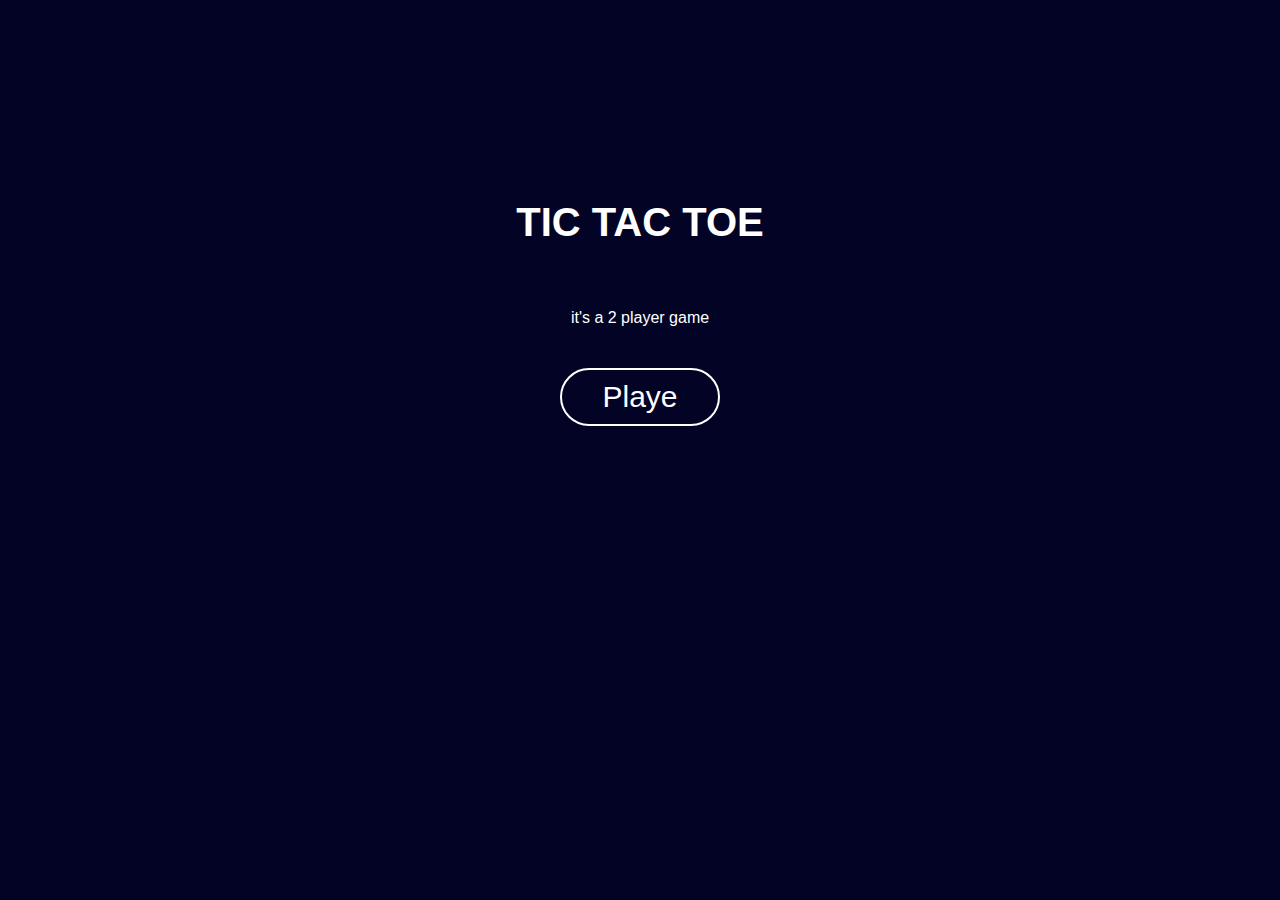
<file: index.html>
<!DOCTYPE html>
	
<head>
	<meta name="viewport" content=
		"width=device-width, initial-scale=1.0">
	
	<!-- CSS file Included -->
	<link rel="stylesheet" type="text/css" href="style.css">
	
	<!-- JavaScript file included -->
	<script src="script.js"></script>
	<style>
		body{
			align-items: center;
		}
		h1{
			margin-top: 200px;
		}
	</style>

</head>
	
<body>
	<div id="main">
		<h1>TIC TAC TOE</h1>
		<p>it's a 2 player game</p>
		<br><br>
		<a href="tow_player.html"><button class="startBtn">Playe</button></a>
	</div>
</body>
	
</html>
</file>
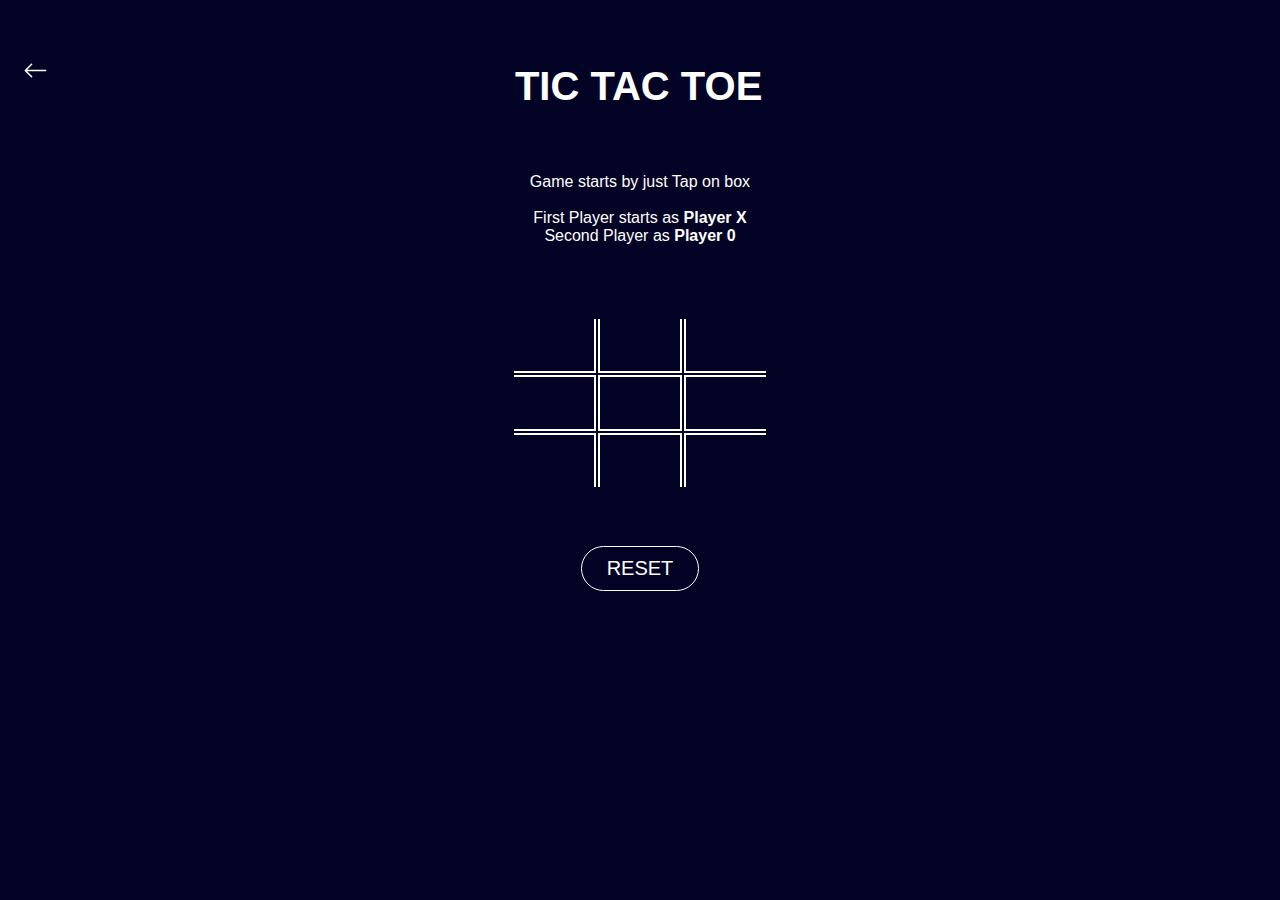
<file: tow_player.html>
<!DOCTYPE html>
	
<head>
	<meta name="viewport" content=
		"width=device-width, initial-scale=1.0">
	
	<!-- CSS file Included -->
	<link rel="stylesheet" type="text/css" href="style.css">
	
	<!-- JavaScript file included -->
	<script src="script.js"></script>

</head>
	
<body>
	<div id="main">
        <div class="header">
            <a href="index.html" class="backBtn" onclick="history.back()">
            <svg xmlns="http://www.w3.org/2000/svg" width="25" height="25" fill="white" class="bi bi-arrow-left" viewBox="0 0 16 16">
                <path fill-rule="evenodd" d="M15 8a.5.5 0 0 0-.5-.5H2.707l3.147-3.146a.5.5 0 1 0-.708-.708l-4 4a.5.5 0 0 0 0 .708l4 4a.5.5 0 0 0 .708-.708L2.707 8.5H14.5A.5.5 0 0 0 15 8z"/>
              </svg>
              <span class="tooltiptext">Back</span>
            </a>

		<h1>TIC TAC TOE</h1>
	</div>
		<!-- Game Instructions -->
		<p id="ins">Game starts by just Tap on
			box<br><br>First Player starts as
			<b>Player X</b><br>Second
			Player as <b>Player 0</b>
		</p> 
		<br><br>
		<!-- Space to show player turn -->
		<h4 id="print"></h4>
		<br><br>
		<!-- 3*3 grid of Boxes -->
        <center>
            <table>
                <tr>
                    <td class="br bb"><input type="text" id="b1" onclick="myfunc_1(); checkWon();" readonly></td>
                    <td class="br bb bl"><input type="text" id="b2" onclick="myfunc_2(); checkWon();" readonly></td>
                    <td class="bl bb"><input type="text" id="b3" onclick="myfunc_3(); checkWon();" readonly></td>
                </tr>
                <tr>
                    <td class="bt bb br"><input type="text" id="b4" onclick="myfunc_4(); checkWon();" readonly></td>
                    <td class="bt bb bl br"><input type="text" id="b5" onclick="myfunc_5(); checkWon();" readonly></td>
                    <td class="bt bb bl"><input type="text" id="b6" onclick="myfunc_6(); checkWon();" readonly></td>
                </tr>
                <tr>
                    <td class="bt br"><input type="text" id="b7" onclick="myfunc_7(); checkWon();" readonly></td>
                    <td class="bt bl br"><input type="text" id="b8" onclick="myfunc_8();checkWon();" readonly></td>
                    <td class="bt bl"><input type="text" id="b9" onclick="myfunc_9();checkWon();" readonly></td>
                </tr>
            </table>
        </center>
	
		<!-- Grid end here -->
		<br><br><br>
		<!-- Button to reset game -->
		<button id="resetBtn" onclick="resetGame()">RESET</button>
		
	
	</div>
</body>
	
</html>
</file>
<file: style.css>
*{
    margin: 0;
    padding: 0;
    font-family: Arial, Helvetica, sans-serif;
}
body{
    text-align: center;
    color: white;
    background-color: rgb(3, 3, 37);
}
.startBtn{
    padding: 10px 40px;
    margin: 5px;
    font-size: 30px;
    border: 2px solid white;
    background-color: rgb(3, 3, 37);
    color: white;
    border-radius: 50px;
    cursor: pointer;
}
h1{
    font-size: 40px;
    font-family: 'Franklin Gothic Medium', 'Arial Narrow', Arial, sans-serif;
    align-content: center;
    margin: 5%;
}
#b1, #b2, #b3, #b4, #b5, 
#b6, #b7, #b8, #b9 {
    width: 80px;
    height: 52px;
    border: none;
    font-size: 30px;
    text-align: center;
}
.bb{border-bottom: 2px solid white;}
.br{border-right: 2px solid white;}
.bl{border-left:2px solid white;}
.bt{border-top: 2px solid white;}

input{
    background-color: rgb(3, 3, 37);
    color: white;
    font-weight: bold;
    font-family: Arial, Helvetica, sans-serif;
}
#resetBtn{
    padding: 10px 25px;
    margin: 3px;
    font-size: 20px;
    cursor: pointer;
    border-radius: 50px;
    background-color: rgb(3, 3, 37);
    border: 1px solid white;
    color: white;
}
.header{
    display: flex;
    width: 100%;
    align-items: center;
}
.header div{width: 5%;}
.header h1{
    width: 95%;
    margin-left: -10px;
}
b{ font-weight: 900;}
.header .tooltiptext{
    background-color: white;
    color: black;
    padding: 5px;
    visibility: hidden;
    border-radius: 10px;
    display: inline-block;
}
.header a:hover .tooltiptext{ visibility: visible;}
</file>
